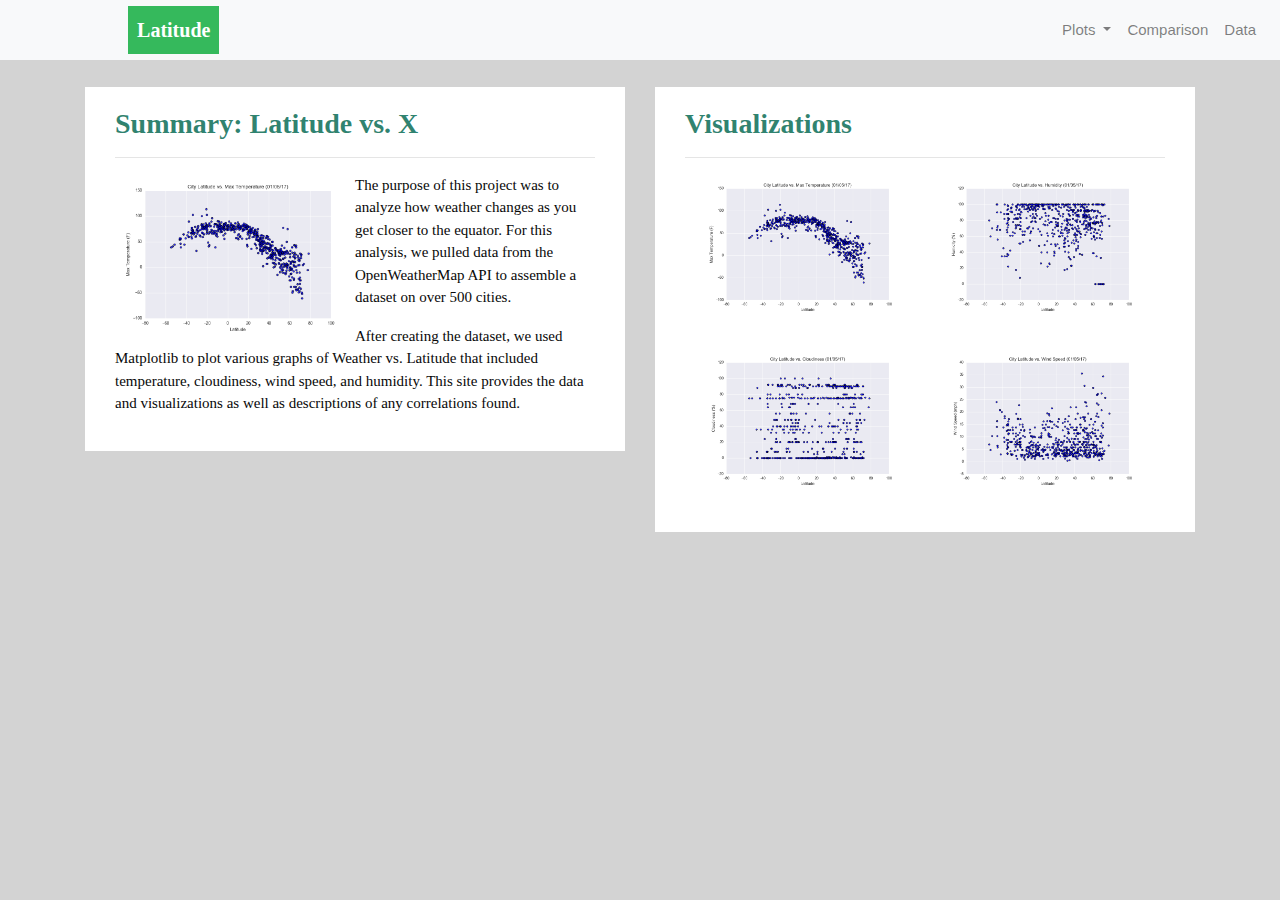
<file: WEB Challenge/index.html>
<!DOCTYPE html>
<html>

<head>
  <meta charset="utf-8" />
  <meta http-equiv="X-UA-Compatible" content="IE=edge">
  <title>Index/Dashboard</title>
  <meta name="viewport" content="width=device-width, initial-scale=1">

<!-- Bootstrap -->
  <link rel="stylesheet" href="https://stackpath.bootstrapcdn.com/bootstrap/4.4.1/css/bootstrap.min.css" integrity="sha384-Vkoo8x4CGsO3+Hhxv8T/Q5PaXtkKtu6ug5TOeNV6gBiFeWPGFN9MuhOf23Q9Ifjh" crossorigin="anonymous">
  <link rel="stylesheet" type="text/css" href="style.css">
</head>

<!--Navagation Creation-->
<Body>
    <div class="navigation">
        <nav class="navbar navbar-expand-lg navbar-light bg-light">
            <a class="navbar-brand" style="background-color: #35b95c;" href="index.html">Latitude</a>
            <button class="navbar-toggler  border border-white" data-toggle="collapse" data-target="#navbarNavDropdown"
            aria-controls="navbarNavDropdown" aria-expanded="false" aria-label="Toggle navigation">
            <span class="navbar-toggler-icon"></span>
            </button>
        <div class="collapse navbar-collapse" id="navbarNavDropdown">
            <ul class="navbar-nav ml-auto">
                <li class="nav-item dropdown">
                    <a class="nav-link dropdown-toggle" href="#" id="navbarDropdownMenuLink" role="button" 
                    data-toggle="dropdown" aria-haspopup="true" aria-expanded="false">
                    
                    Plots
                    </a>
                        <div class="dropdown-menu" aria-labelledby="navbarDropdownMenuLink">
                            <a class="dropdown-item" href="tempmax.html">Max Temperature</a>
                            <a class="dropdown-item" href="humidity.html">Humidity</a>
                            <a class="dropdown-item" href="cloud.html">Cloudiness</a>
                            <a class="dropdown-item" href="wind.html">Wind Speed</a>
                        </div>
                
                    </li>
                    <li class="nav-item">
                        <a class="nav-link" href="compare.html">Comparison</a>
                    </li>
                    <li class="nav-item">
                        <a class="nav-link" href="data.html">Data</a>
                </li>
             </ul>
        </div>
        </nav>
    </div>
    
 <!--Grid-->   
    <div class="container">
        <div class="row">
            <div class="col-lg-6 col-md-12">
                <div class="box" style="padding-bottom: 20px;">
                    <h3 class="title">Summary: Latitude vs. X</h3>
                    <hr>
                    <img src="Resources/assets/images/Fig1.png" class="vizualization rounded float-left" alt="Max Temperature Graph">
                    <p>The purpose of this project was to analyze how weather changes as you get closer to the equator. For this analysis, 
                        we pulled data from the OpenWeatherMap API to assemble a dataset on over 500 cities.
                    </p>
                    <p>After creating the dataset, we used Matplotlib to plot various graphs of Weather vs. Latitude that included temperature, 
                        cloudiness, wind speed, and humidity. This site provides the data and visualizations as well as descriptions of any correlations found.
                    </p>
                </div>
            </div>
            <div class="col-lg-6 col-md-12">
                <div class="box">
                    <h3 class="title">Visualizations</h3>
                    <hr>
                    <div class="container">
                        <div class="row" style="padding-bottom: 30px;">
                            <div class="col-6">
                                <a href="tempmax.html">
                                    <img class="panel" src="Resources/assets/images/Fig1.png" alt="Max Temperature Graph">
                                </a>
                            </div>
                            <div class="col-6">
                                <a href="humidity.html">
                                    <img class="panel" src="Resources/assets/images/Fig2.png" alt="Humidity Graph">
                                </div>     
                        </div>
                        <div class="row" style="padding-bottom: 30px;">
                            <div class="col-6">
                                <a href="cloud.html">
                                  <img class="panel" src="Resources/assets/images/Fig3.png" alt="Cloudiness Graph">
                                </a>
                            </div>
                            <div class="col-6">
                                <a href="wind.html">
                                    <img class="panel" src="Resources/assets/images/Fig4.png" alt="Wind Speed Graph">
                                </a>
                            </div>
                        </div>
                    </div>
                </div>
            </div>
        </div>
    </div>

<script src="https://code.jquery.com/jquery-3.4.1.slim.min.js" integrity="sha384-J6qa4849blE2+poT4WnyKhv5vZF5SrPo0iEjwBvKU7imGFAV0wwj1yYfoRSJoZ+n" crossorigin="anonymous"></script>
<script src="https://cdn.jsdelivr.net/npm/popper.js@1.16.0/dist/umd/popper.min.js" integrity="sha384-Q6E9RHvbIyZFJoft+2mJbHaEWldlvI9IOYy5n3zV9zzTtmI3UksdQRVvoxMfooAo" crossorigin="anonymous"></script>
<script src="https://stackpath.bootstrapcdn.com/bootstrap/4.4.1/js/bootstrap.min.js" integrity="sha384-wfSDF2E50Y2D1uUdj0O3uMBJnjuUD4Ih7YwaYd1iqfktj0Uod8GCExl3Og8ifwB6" crossorigin="anonymous"></script>

</Body>
</html>
</file>
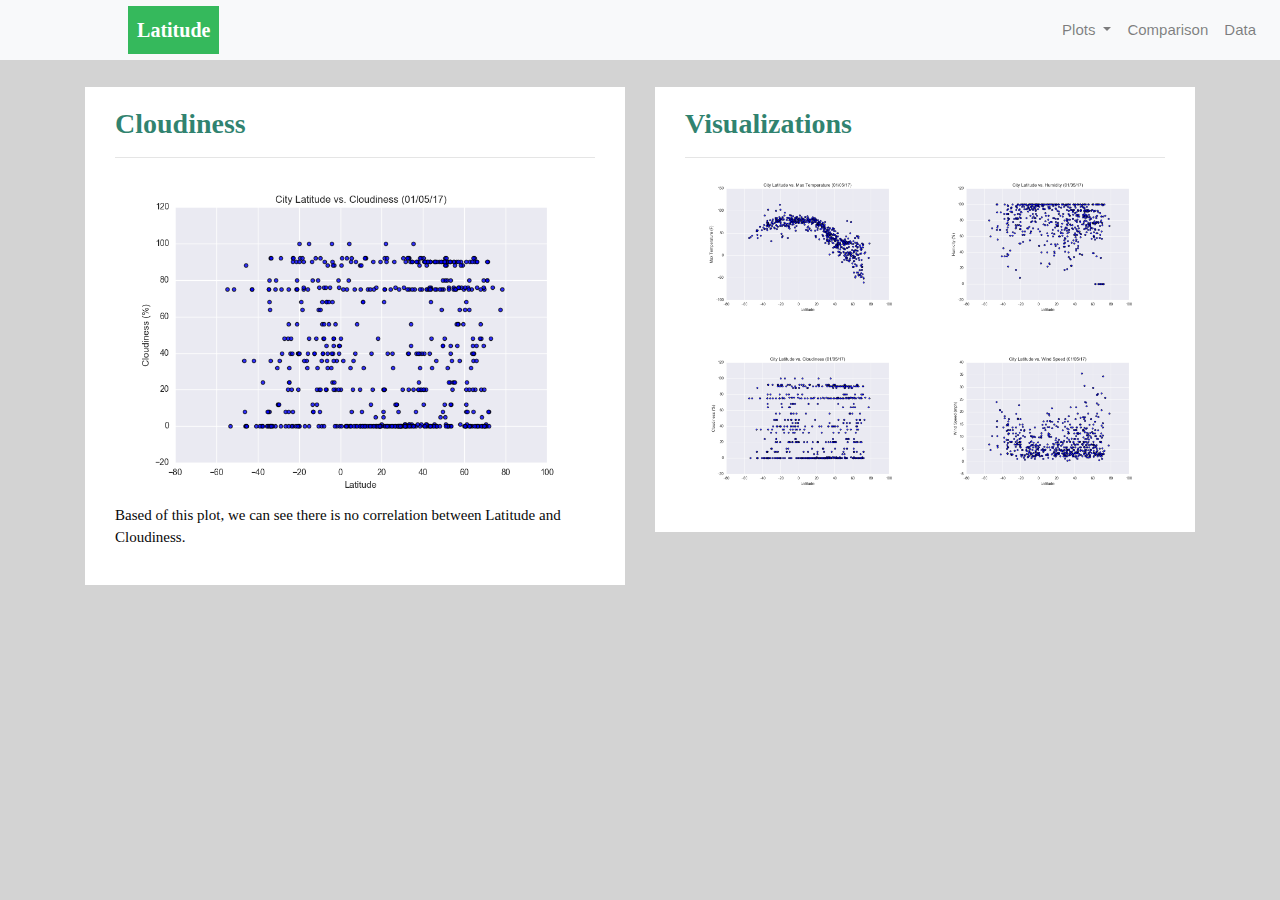
<file: WEB Challenge/cloud.html>
<!DOCTYPE html>
<html>

<head>
  <meta charset="utf-8" />
  <meta http-equiv="X-UA-Compatible" content="IE=edge">
  <title>Index/Dashboard</title>
  <meta name="viewport" content="width=device-width, initial-scale=1">

  <link rel="stylesheet" href="https://stackpath.bootstrapcdn.com/bootstrap/4.4.1/css/bootstrap.min.css" integrity="sha384-Vkoo8x4CGsO3+Hhxv8T/Q5PaXtkKtu6ug5TOeNV6gBiFeWPGFN9MuhOf23Q9Ifjh" crossorigin="anonymous">
  <link rel="stylesheet" type="text/css" href="style.css">

</head>

<Body>
    <div class="navigation">
        <nav class="navbar navbar-expand-lg navbar-light bg-light">
            <a class="navbar-brand" style="background-color: #35b95c;" href="index.html">Latitude</a>
            <button class="navbar-toggler  border border-white" data-toggle="collapse" data-target="#navbarNavDropdown"
            aria-controls="navbarNavDropdown" aria-expanded="false" aria-label="Toggle navigation">
                <span class="navbar-toggler-icon"></span>
            </button>
            <div class="collapse navbar-collapse" id="navbarNavDropdown">
                <ul class="navbar-nav ml-auto">
                    <li class="nav-item dropdown">
                        <a class="nav-link dropdown-toggle" href="#" id="navbarDropdownMenuLink" role="button" 
                        data-toggle="dropdown" aria-haspopup="true" aria-expanded="false">
                        
                        Plots
                        </a>
                        <div class="dropdown-menu" aria-labelledby="navbarDropdownMenuLink">
                            <a class="dropdown-item" href="tempmax.html">Max Temperature</a>
                            <a class="dropdown-item" href="humidity.html">Humidity</a>
                            <a class="dropdown-item" href="cloud.html">Cloudiness</a>
                            <a class="dropdown-item" href="wind.html">Wind Speed</a>
                        </div>
                    </li>
                    <li class="nav-item">
                        <a class="nav-link" href="compare.html">Comparison</a>
                    </li>
                    <li class="nav-item">
                        <a class="nav-link" href="data.html">Data</a>
                    </li>
                </ul>
            </div>
        </nav>
    </div>
    
    <div class="container">
        <div class="row">
            <div class="col-lg-6 col-md-12">
                <div class="box" style="padding-bottom: 20px;">
                    <h3 class="title">Cloudiness</h3>
                    <hr>
                    <img src="Resources/assets/images/Fig3.png" alt="City Latitude vs Cloudiness">
                    <p>Based of this plot, we can see there is no correlation between Latitude and Cloudiness.
                    </p>

                </div>
            </div>
            <div class="col-lg-6 col-md-12">
                <div class="box">
                    <h3 class="title">Visualizations</h3>
                    <hr>
                    <div class="container">
                        <div class="row" style="padding-bottom: 30px;">
                            <div class="col-6">
                                <a href="tempmax.html">
                                    <img class="panel" src="Resources/assets/images/Fig1.png" alt="Max Temperature Image">
                                </a>
                            </div>
                            <div class="col-6">
                                <a href="humidity.html">
                                    <img class="panel" src="Resources/assets/images/Fig2.png" alt="Humidity Graph">
                                </div>     
                        </div>
                        <div class="row" style="padding-bottom: 30px;">
                            <div class="col-6">
                                <a href="cloud.html">
                                  <img class="panel" src="Resources/assets/images/Fig3.png" alt="Cloudiness Graph">
                                </a>
                            </div>
                            <div class="col-6">
                                <a href="wind.html">
                                    <img class="panel" src="Resources/assets/images/Fig4.png" alt="Wind Speed Graph">
                                </a>
                            </div>
                        </div>
                    </div>
                </div>
            </div>
        </div>
    </div>


<script src="https://code.jquery.com/jquery-3.4.1.slim.min.js" integrity="sha384-J6qa4849blE2+poT4WnyKhv5vZF5SrPo0iEjwBvKU7imGFAV0wwj1yYfoRSJoZ+n" crossorigin="anonymous"></script>
<script src="https://cdn.jsdelivr.net/npm/popper.js@1.16.0/dist/umd/popper.min.js" integrity="sha384-Q6E9RHvbIyZFJoft+2mJbHaEWldlvI9IOYy5n3zV9zzTtmI3UksdQRVvoxMfooAo" crossorigin="anonymous"></script>
<script src="https://stackpath.bootstrapcdn.com/bootstrap/4.4.1/js/bootstrap.min.js" integrity="sha384-wfSDF2E50Y2D1uUdj0O3uMBJnjuUD4Ih7YwaYd1iqfktj0Uod8GCExl3Og8ifwB6" crossorigin="anonymous"></script>

</Body>
</html>
</file>
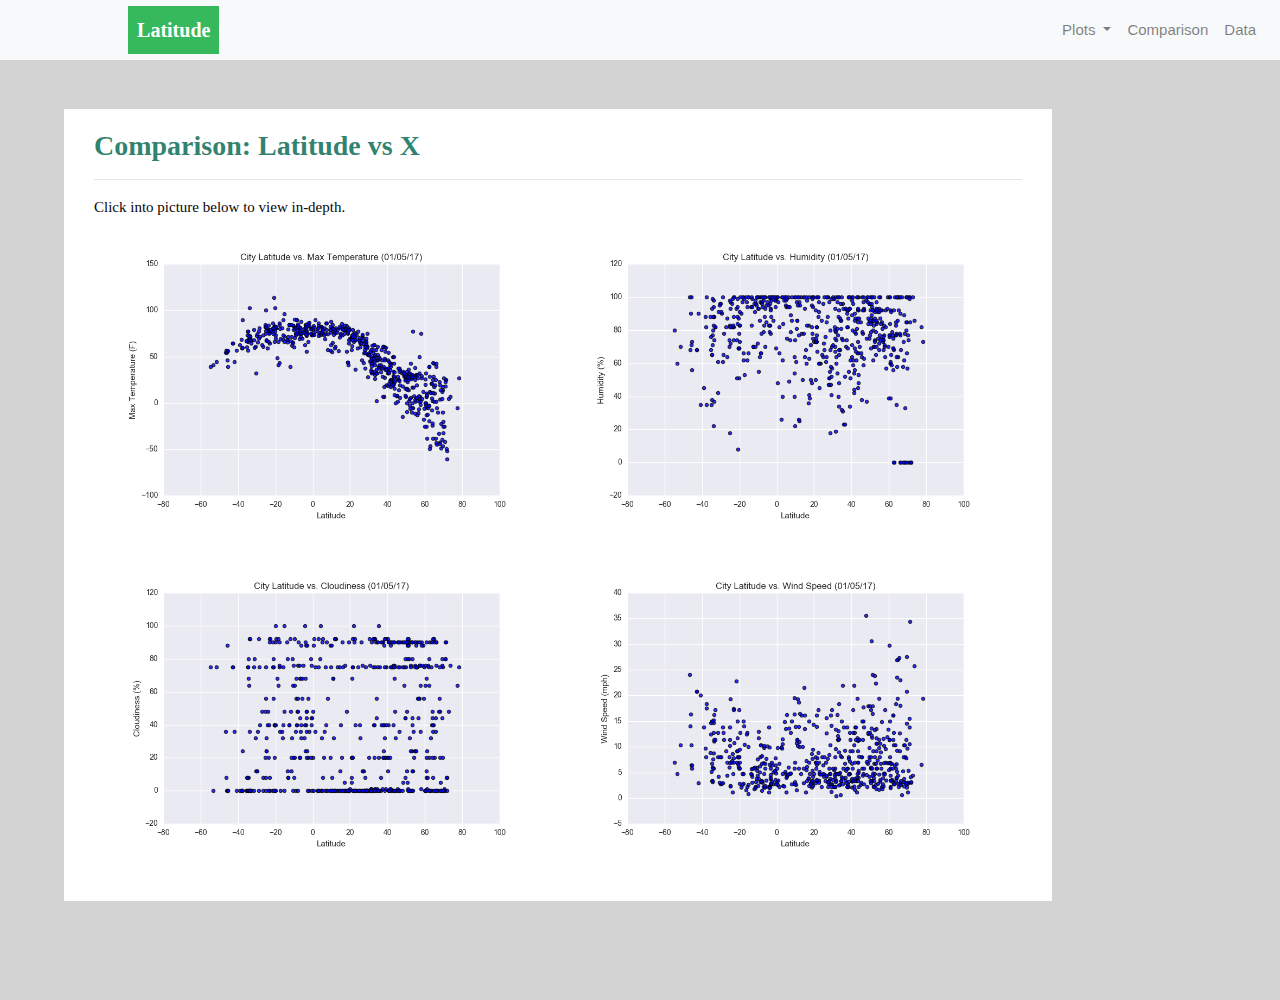
<file: WEB Challenge/compare.html>
<!DOCTYPE html>
<html>

<head>
  <meta charset="utf-8" />
  <meta http-equiv="X-UA-Compatible" content="IE=edge">
  <title>Bootstrap Visualization Dashboard</title>
  <meta name="viewport" content="width=device-width, initial-scale=1">

  <link rel="stylesheet" href="https://stackpath.bootstrapcdn.com/bootstrap/4.4.1/css/bootstrap.min.css" integrity="sha384-Vkoo8x4CGsO3+Hhxv8T/Q5PaXtkKtu6ug5TOeNV6gBiFeWPGFN9MuhOf23Q9Ifjh" crossorigin="anonymous">
  <link rel="stylesheet" type="text/css" href="style.css">

</head>

<Body>
    <div class="navigation">
        <nav class="navbar navbar-expand-lg navbar-light bg-light">
            <a class="navbar-brand" style="background-color:  #35b95c;" href="index.html">Latitude</a>
            <button class="navbar-toggler  border border-white" data-toggle="collapse" data-target="#navbarNavDropdown"
            aria-controls="navbarNavDropdown" aria-expanded="false" aria-label="Toggle navigation">
                <span class="navbar-toggler-icon"></span>
            </button>
            <div class="collapse navbar-collapse" id="navbarNavDropdown">
                <ul class="navbar-nav ml-auto">
                    <li class="nav-item dropdown">
                        <a class="nav-link dropdown-toggle" href="#" id="navbarDropdownMenuLink" role="button" data-toggle="dropdown" aria-haspopup="true" aria-expanded="false">
                            Plots
                        </a>
                        <div class="dropdown-menu" aria-labelledby="navbarDropdownMenuLink">
                            <a class="dropdown-item" href="tempmax.html">Max Temperature</a>
                            <a class="dropdown-item" href="humidity.html">Humidity</a>
                            <a class="dropdown-item" href="cloud.html">Cloudiness</a>
                            <a class="dropdown-item" href="wind.html">Wind Speed</a>
                        </div>
                    </li>
                    <li class="nav-item">
                        <a class="nav-link" href="compare.html">Comparison</a>
                    </li>
                    <li class="nav-item">
                        <a class="nav-link" href="data.html">Data</a>
                    </li>
                </ul>
            </div>
        </nav>
    </div>
    <div class="col-sm-10" style="padding-left: 5%;">
        <div class="box">
            <h3 class="title">Comparison: Latitude vs X</h3>
            <hr>
            <p>Click into picture below to view in-depth.</p>
            <div class="container">
                <div class="row" style="padding-bottom: 30px;">
                    <div class="col-6">
                        <a href="tempmax.html">
                            <img class="panel" src="Resources/assets/images/Fig1.png" alt="Max Temperature Image">
                        </a>
                    </div>
                    <div class="col-6">
                        <a href="humidity.html">
                            <img class="panel" src="Resources/assets/images/Fig2.png" alt="Humidity Graph">
                        </div>     
                </div>
                <div class="row" style="padding-bottom: 30px;">
                    <div class="col-6">
                        <a href="cloud.html">
                          <img class="panel" src="Resources/assets/images/Fig3.png" alt="Cloudiness Graph">
                        </a>
                    </div>
                    <div class="col-6">
                        <a href="wind.html">
                            <img class="panel" src="Resources/assets/images/Fig4.png" alt="Wind Speed Graph">
                        </a>
                    </div>
                </div>
            </div>
        </div>
    </div>

<script src="https://code.jquery.com/jquery-3.4.1.slim.min.js" integrity="sha384-J6qa4849blE2+poT4WnyKhv5vZF5SrPo0iEjwBvKU7imGFAV0wwj1yYfoRSJoZ+n" crossorigin="anonymous"></script>
<script src="https://cdn.jsdelivr.net/npm/popper.js@1.16.0/dist/umd/popper.min.js" integrity="sha384-Q6E9RHvbIyZFJoft+2mJbHaEWldlvI9IOYy5n3zV9zzTtmI3UksdQRVvoxMfooAo" crossorigin="anonymous"></script>
<script src="https://stackpath.bootstrapcdn.com/bootstrap/4.4.1/js/bootstrap.min.js" integrity="sha384-wfSDF2E50Y2D1uUdj0O3uMBJnjuUD4Ih7YwaYd1iqfktj0Uod8GCExl3Og8ifwB6" crossorigin="anonymous"></script>   

</Body>
</html>
</file>
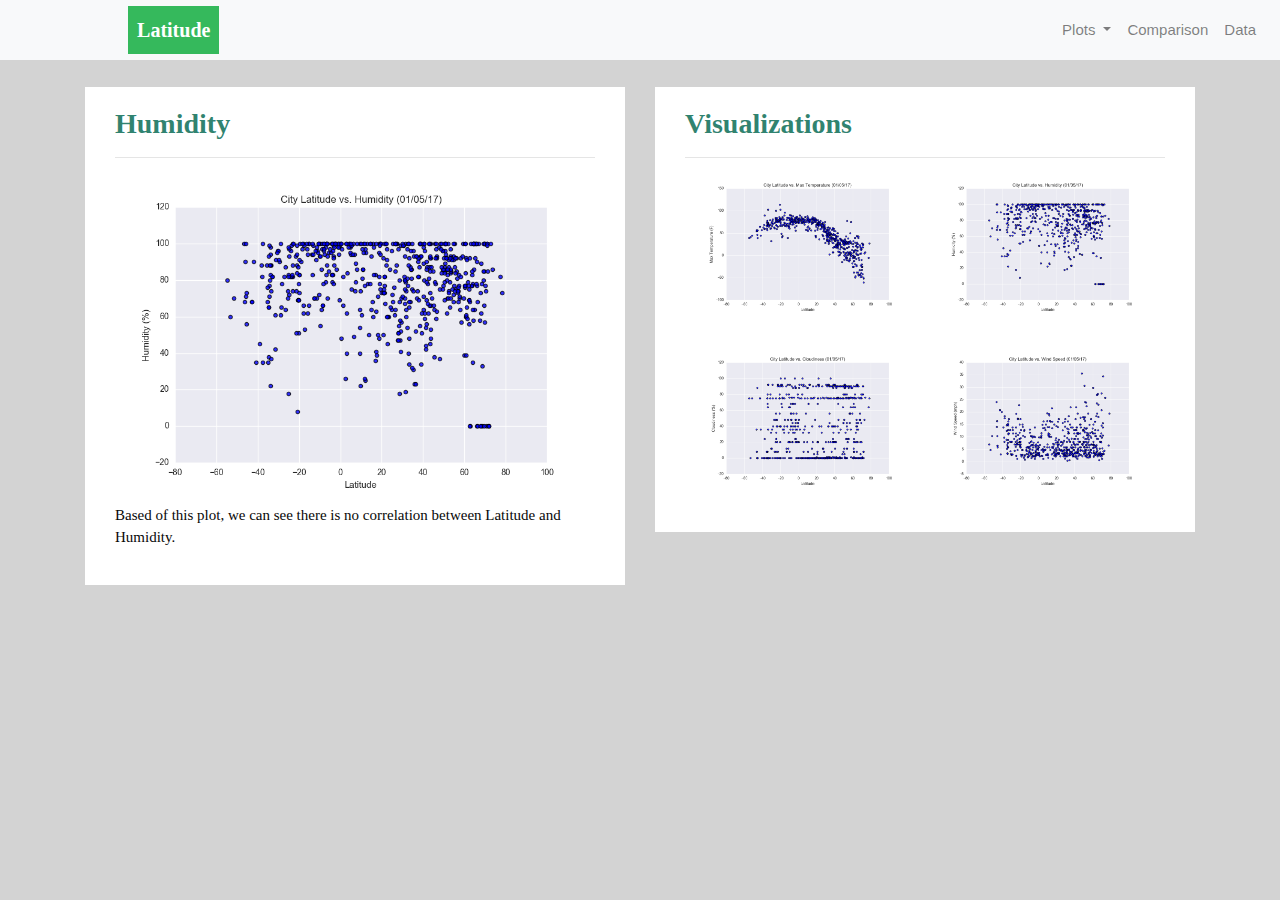
<file: WEB Challenge/humidity.html>
<!DOCTYPE html>
<html>

<head>
  <meta charset="utf-8" />
  <meta http-equiv="X-UA-Compatible" content="IE=edge">
  <title>Index/Dashboard</title>
  <meta name="viewport" content="width=device-width, initial-scale=1">

  <link rel="stylesheet" href="https://stackpath.bootstrapcdn.com/bootstrap/4.4.1/css/bootstrap.min.css" integrity="sha384-Vkoo8x4CGsO3+Hhxv8T/Q5PaXtkKtu6ug5TOeNV6gBiFeWPGFN9MuhOf23Q9Ifjh" crossorigin="anonymous">
  <link rel="stylesheet" type="text/css" href="style.css">

</head>

<Body>
    <div class="navigation">
        <nav class="navbar navbar-expand-lg navbar-light bg-light">
            <a class="navbar-brand" style="background-color: #35b95c;" href="index.html">Latitude</a>
            <button class="navbar-toggler  border border-white" data-toggle="collapse" data-target="#navbarNavDropdown"
            aria-controls="navbarNavDropdown" aria-expanded="false" aria-label="Toggle navigation">
                <span class="navbar-toggler-icon"></span>
            </button>
            <div class="collapse navbar-collapse" id="navbarNavDropdown">
                <ul class="navbar-nav ml-auto">
                    <li class="nav-item dropdown">
                        <a class="nav-link dropdown-toggle" href="#" id="navbarDropdownMenuLink" role="button" 
                        data-toggle="dropdown" aria-haspopup="true" aria-expanded="false">
                        
                        Plots
                        </a>
                        <div class="dropdown-menu" aria-labelledby="navbarDropdownMenuLink">
                            <a class="dropdown-item" href="tempmax.html">Max Temperature</a>
                            <a class="dropdown-item" href="humidity.html">Humidity</a>
                            <a class="dropdown-item" href="cloud.html">Cloudiness</a>
                            <a class="dropdown-item" href="wind.html">Wind Speed</a>
                        </div>
                    </li>
                    <li class="nav-item">
                        <a class="nav-link" href="compare.html">Comparison</a>
                    </li>
                    <li class="nav-item">
                        <a class="nav-link" href="data.html">Data</a>
                    </li>
                </ul>
            </div>
        </nav>
    </div>
    
    <div class="container">
        <div class="row">
            <div class="col-lg-6 col-md-12">
                <div class="box" style="padding-bottom: 20px;">
                    <h3 class="title">Humidity</h3>
                    <hr>
                    <img src="Resources/assets/images/Fig2.png" alt="City Latitude vs Humidity">
                    <p>Based of this plot, we can see there is no correlation between Latitude and Humidity.
                    </p>

                </div>
            </div>
            <div class="col-lg-6 col-md-12">
                <div class="box">
                    <h3 class="title">Visualizations</h3>
                    <hr>
                    <div class="container">
                        <div class="row" style="padding-bottom: 30px;">
                            <div class="col-6">
                                <a href="tempmax.html">
                                    <img class="panel" src="Resources/assets/images/Fig1.png" alt="Max Temperature Image">
                                </a>
                            </div>
                            <div class="col-6">
                                <a href="humidity.html">
                                    <img class="panel" src="Resources/assets/images/Fig2.png" alt="Humidity Graph">
                                </div>     
                        </div>
                        <div class="row" style="padding-bottom: 30px;">
                            <div class="col-6">
                                <a href="cloud.html">
                                  <img class="panel" src="Resources/assets/images/Fig3.png" alt="Cloudiness Graph">
                                </a>
                            </div>
                            <div class="col-6">
                                <a href="wind.html">
                                    <img class="panel" src="Resources/assets/images/Fig4.png" alt="Wind Speed Graph">
                                </a>
                            </div>
                        </div>
                    </div>
                </div>
            </div>
        </div>
    </div>

<script src="https://code.jquery.com/jquery-3.4.1.slim.min.js" integrity="sha384-J6qa4849blE2+poT4WnyKhv5vZF5SrPo0iEjwBvKU7imGFAV0wwj1yYfoRSJoZ+n" crossorigin="anonymous"></script>
<script src="https://cdn.jsdelivr.net/npm/popper.js@1.16.0/dist/umd/popper.min.js" integrity="sha384-Q6E9RHvbIyZFJoft+2mJbHaEWldlvI9IOYy5n3zV9zzTtmI3UksdQRVvoxMfooAo" crossorigin="anonymous"></script>
<script src="https://stackpath.bootstrapcdn.com/bootstrap/4.4.1/js/bootstrap.min.js" integrity="sha384-wfSDF2E50Y2D1uUdj0O3uMBJnjuUD4Ih7YwaYd1iqfktj0Uod8GCExl3Og8ifwB6" crossorigin="anonymous"></script>

</Body>
</html>
</file>
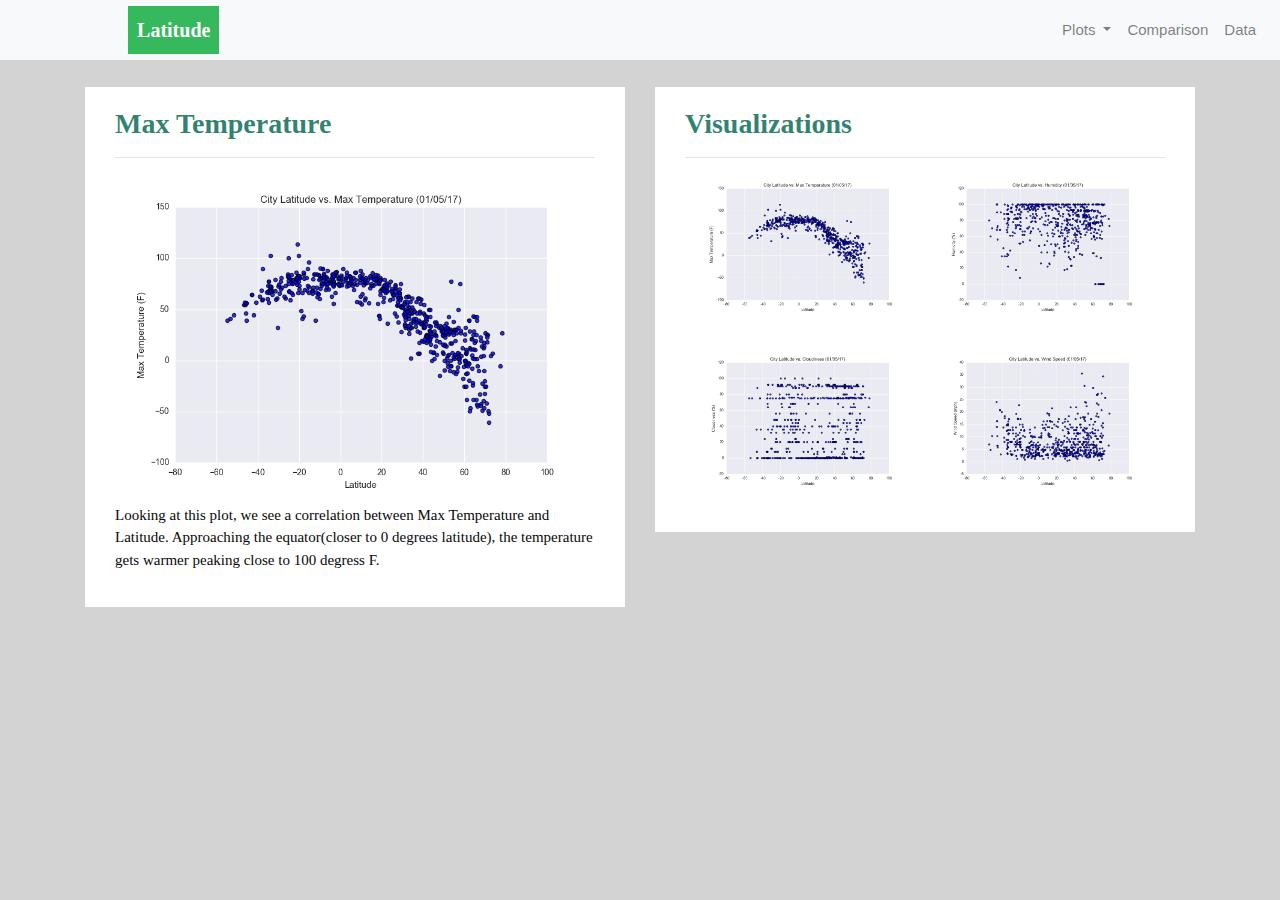
<file: WEB Challenge/tempmax.html>
<!DOCTYPE html>
<html>

<head>
  <meta charset="utf-8" />
  <meta http-equiv="X-UA-Compatible" content="IE=edge">
  <title>Index/Dashboard</title>
  <meta name="viewport" content="width=device-width, initial-scale=1">

  <link rel="stylesheet" href="https://stackpath.bootstrapcdn.com/bootstrap/4.4.1/css/bootstrap.min.css" integrity="sha384-Vkoo8x4CGsO3+Hhxv8T/Q5PaXtkKtu6ug5TOeNV6gBiFeWPGFN9MuhOf23Q9Ifjh" crossorigin="anonymous">
  <link rel="stylesheet" type="text/css" href="style.css">

</head>

<Body>
    <div class="navigation">
        <nav class="navbar navbar-expand-lg navbar-light bg-light">
            <a class="navbar-brand" style="background-color: #35b95c;" href="index.html">Latitude</a>
            <button class="navbar-toggler  border border-white" data-toggle="collapse" data-target="#navbarNavDropdown"
            aria-controls="navbarNavDropdown" aria-expanded="false" aria-label="Toggle navigation">
                <span class="navbar-toggler-icon"></span>
            </button>
            <div class="collapse navbar-collapse" id="navbarNavDropdown">
                <ul class="navbar-nav ml-auto">
                    <li class="nav-item dropdown">
                        <a class="nav-link dropdown-toggle" href="#" id="navbarDropdownMenuLink" role="button" 
                        data-toggle="dropdown" aria-haspopup="true" aria-expanded="false">
                        
                        Plots
                        </a>
                        <div class="dropdown-menu" aria-labelledby="navbarDropdownMenuLink">
                            <a class="dropdown-item" href="tempmax.html">Max Temperature</a>
                            <a class="dropdown-item" href="humidity.html">Humidity</a>
                            <a class="dropdown-item" href="cloud.html">Cloudiness</a>
                            <a class="dropdown-item" href="wind.html">Wind Speed</a>
                        </div>
                    </li>
                    <li class="nav-item">
                        <a class="nav-link" href="compare.html">Comparison</a>
                    </li>
                    <li class="nav-item">
                        <a class="nav-link" href="data.html">Data</a>
                    </li>
                </ul>
            </div>
        </nav>
    </div>
    
    <div class="container">
        <div class="row">
            <div class="col-lg-6 col-md-12">
                <div class="box" style="padding-bottom: 20px;">
                    <h3 class="title">Max Temperature</h3>
                    <hr>
                    <img src="Resources/assets/images/Fig1.png" alt="City Latitude vs Max Temerature">
                    <p>Looking at this plot, we see a correlation between Max Temperature and Latitude. Approaching the equator(closer to 0 degrees
                        latitude), the temperature gets warmer peaking close to 100 degress F.
                    </p>

                </div>
            </div>
           
            <div class="col-lg-6 col-md-12">
                <div class="box">
                    <h3 class="title">Visualizations</h3>
                    <hr>
                    <div class="container">
                        <div class="row" style="padding-bottom: 30px;">
                            <div class="col-6">
                                <a href="tempmax.html">
                                    <img class="panel" src="Resources/assets/images/Fig1.png" alt="Max Temperature Image">
                                </a>
                            </div>
                            <div class="col-6">
                                <a href="humidity.html">
                                    <img class="panel" src="Resources/assets/images/Fig2.png" alt="Humidity Graph">
                                </div>     
                        </div>
                        <div class="row" style="padding-bottom: 30px;">
                            <div class="col-6">
                                <a href="cloud.html">
                                  <img class="panel" src="Resources/assets/images/Fig3.png" alt="Cloudiness Graph">
                                </a>
                            </div>
                            <div class="col-6">
                                <a href="wind.html">
                                    <img class="panel" src="Resources/assets/images/Fig4.png" alt="Wind Speed Graph">
                                </a>
                            </div>
                        </div>
                    </div>
                </div>
            </div>
        </div>
    </div>

<script src="https://code.jquery.com/jquery-3.4.1.slim.min.js" integrity="sha384-J6qa4849blE2+poT4WnyKhv5vZF5SrPo0iEjwBvKU7imGFAV0wwj1yYfoRSJoZ+n" crossorigin="anonymous"></script>
<script src="https://cdn.jsdelivr.net/npm/popper.js@1.16.0/dist/umd/popper.min.js" integrity="sha384-Q6E9RHvbIyZFJoft+2mJbHaEWldlvI9IOYy5n3zV9zzTtmI3UksdQRVvoxMfooAo" crossorigin="anonymous"></script>
<script src="https://stackpath.bootstrapcdn.com/bootstrap/4.4.1/js/bootstrap.min.js" integrity="sha384-wfSDF2E50Y2D1uUdj0O3uMBJnjuUD4Ih7YwaYd1iqfktj0Uod8GCExl3Og8ifwB6" crossorigin="anonymous"></script>

</Body>
</html>
</file>
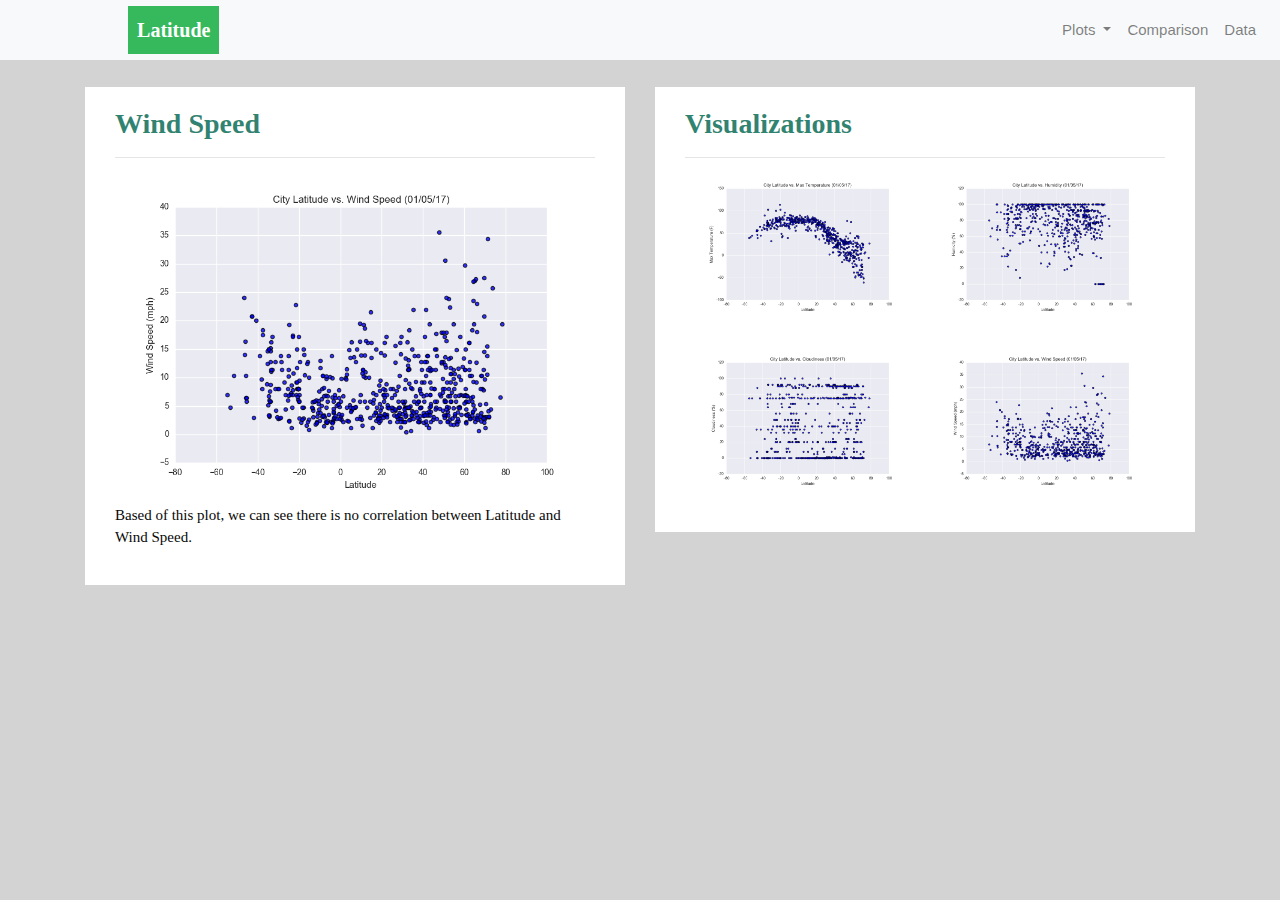
<file: WEB Challenge/wind.html>
<!DOCTYPE html>
<html>

<head>
  <meta charset="utf-8" />
  <meta http-equiv="X-UA-Compatible" content="IE=edge">
  <title>Index/Dashboard</title>
  <meta name="viewport" content="width=device-width, initial-scale=1">

  <link rel="stylesheet" href="https://stackpath.bootstrapcdn.com/bootstrap/4.4.1/css/bootstrap.min.css" integrity="sha384-Vkoo8x4CGsO3+Hhxv8T/Q5PaXtkKtu6ug5TOeNV6gBiFeWPGFN9MuhOf23Q9Ifjh" crossorigin="anonymous">
  <link rel="stylesheet" type="text/css" href="style.css">

</head>

<Body>
    <div class="navigation">
        <nav class="navbar navbar-expand-lg navbar-light bg-light">
            <a class="navbar-brand" style="background-color:  #35b95c;" href="index.html">Latitude</a>
            <button class="navbar-toggler  border border-white" data-toggle="collapse" data-target="#navbarNavDropdown"
            aria-controls="navbarNavDropdown" aria-expanded="false" aria-label="Toggle navigation">
                <span class="navbar-toggler-icon"></span>
            </button>
            <div class="collapse navbar-collapse" id="navbarNavDropdown">
                <ul class="navbar-nav ml-auto">
                    <li class="nav-item dropdown">
                        <a class="nav-link dropdown-toggle" href="#" id="navbarDropdownMenuLink" role="button" 
                        data-toggle="dropdown" aria-haspopup="true" aria-expanded="false">
                        
                        Plots
                        </a>
                        <div class="dropdown-menu" aria-labelledby="navbarDropdownMenuLink">
                            <a class="dropdown-item" href="tempmax.html">Max Temperature</a>
                            <a class="dropdown-item" href="humidity.html">Humidity</a>
                            <a class="dropdown-item" href="cloud.html">Cloudiness</a>
                            <a class="dropdown-item" href="wind.html">Wind Speed</a>
                        </div>
                    </li>
                    <li class="nav-item">
                        <a class="nav-link" href="compare.html">Comparison</a>
                    </li>
                    <li class="nav-item">
                        <a class="nav-link" href="data.html">Data</a>
                    </li>
                </ul>
            </div>
        </nav>
    </div>
    
    <div class="container">
        <div class="row">
            <div class="col-lg-6 col-md-12">
                <div class="box" style="padding-bottom: 20px;">
                    <h3 class="title">Wind Speed</h3>
                    <hr>
                    <img src="Resources/assets/images/Fig4.png" alt="City Latitude vs Wind Speed">
                    <p>Based of this plot, we can see there is no correlation between Latitude and Wind Speed.
                    </p>
                </div>
            </div>
            <div class="col-lg-6 col-md-12">
                <div class="box">
                    <h3 class="title">Visualizations</h3>
                    <hr>
                    <div class="container">
                        <div class="row" style="padding-bottom: 30px;">
                            <div class="col-6">
                                <a href="tempmax.html">
                                    <img class="panel" src="Resources/assets/images/Fig1.png" alt="Max Temperature Image">
                                </a>
                            </div>
                            <div class="col-6">
                                <a href="humidity.html">
                                    <img class="panel" src="Resources/assets/images/Fig2.png" alt="Humidity Graph">
                                </div>     
                        </div>
                        <div class="row" style="padding-bottom: 30px;">
                            <div class="col-6">
                                <a href="cloud.html">
                                  <img class="panel" src="Resources/assets/images/Fig3.png" alt="Cloudiness Graph">
                                </a>
                            </div>
                            <div class="col-6">
                                <a href="wind.html">
                                    <img class="panel" src="Resources/assets/images/Fig4.png" alt="Wind Speed Graph">
                                </a>
                            </div>
                        </div>
                    </div>
                </div>
            </div>
        </div>
    </div>


<script src="https://code.jquery.com/jquery-3.4.1.slim.min.js" integrity="sha384-J6qa4849blE2+poT4WnyKhv5vZF5SrPo0iEjwBvKU7imGFAV0wwj1yYfoRSJoZ+n" crossorigin="anonymous"></script>
<script src="https://cdn.jsdelivr.net/npm/popper.js@1.16.0/dist/umd/popper.min.js" integrity="sha384-Q6E9RHvbIyZFJoft+2mJbHaEWldlvI9IOYy5n3zV9zzTtmI3UksdQRVvoxMfooAo" crossorigin="anonymous"></script>
<script src="https://stackpath.bootstrapcdn.com/bootstrap/4.4.1/js/bootstrap.min.js" integrity="sha384-wfSDF2E50Y2D1uUdj0O3uMBJnjuUD4Ih7YwaYd1iqfktj0Uod8GCExl3Og8ifwB6" crossorigin="anonymous"></script>

</Body>
</html>
</file>
<file: WEB Challenge/style.css>
body{
        background-color: lightgrey;
    }

.navbar{
        max-height: 60px;
        background-color: rgb(15, 136, 35); 
        font-size: 15px; 
    }

.navigation .navbar-brand{
        color: white; 
        margin-left: 9%; 
        padding: .7%; 
        font-weight: bold; 
        background-color: rgb(61, 233, 70);
        font-family: Georgia, 'Times New Roman', Times, serif;
    }

.nav-link:hover{
        background-color:rgb(128, 128, 128) !important;
    }

.navbar-brand:hover{
        color: #262c33d7 !important;
    }

.active, .dropdown-menu .dropdown-item:active a:hover{
        background-color: white !important;
    }

.dropdown-item{
        color: rgb(114, 107, 107) !important; 
    }

.dropdown .dropdown-menu .dropdown-item:active, .dropdown .dropdown-menu .dropdown-item:hover{
        background-color:white !important; 
    }

.dropdown-item{
        color: rgb(22, 70, 129) !important;
    }

a{
        color: black;
        font-size: 15px;
    }

img{
        width:100% !important;
        height:100% !important;
    }   

.active, .panel:hover{
        border-color:white;
        border-style: solid;
        
    }
.vizualization{
        width:50% !important;
        height:50% !important;
    }

.title{
        color: #0a6d56d7;
        font-family: Georgia, 'Times New Roman', Times, serif;
        font-weight: bolder;
        padding-top: 10px;
    }

p{
        color: rgb(8, 8, 8);
        font-family: Georgia, 'Times New Roman', Times, serif;
        font-size: 15px;
    }

.box{
        margin-top: 5%;
        margin-bottom: 10%;
        padding: 10px 30px 10px;
        color: #137220;
        background-color: white;
    }

.table{
        font-size: 15px;
        border-top-color: white !important;
    }
</file>
